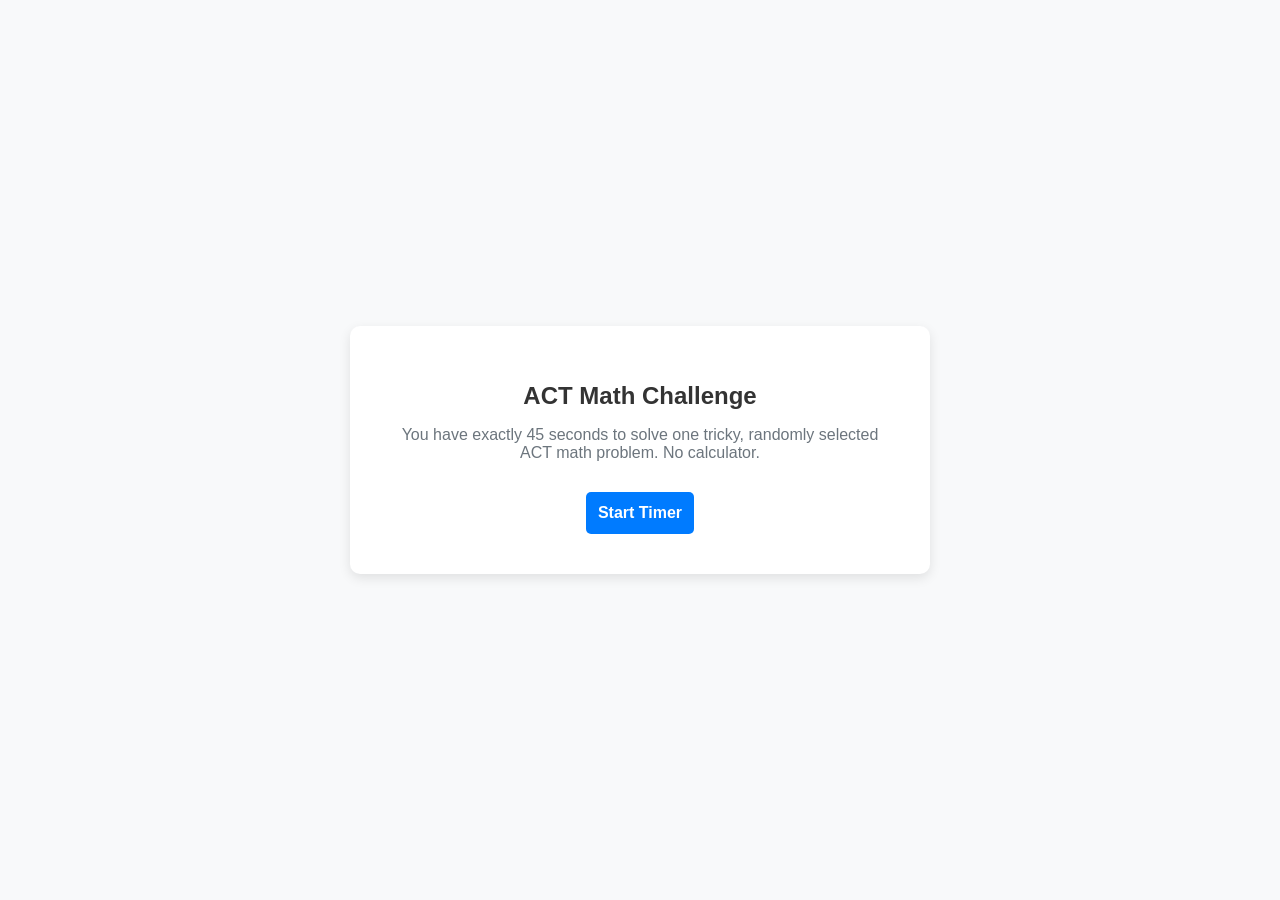
<file: act-challenge.html>
<!DOCTYPE html>
<html lang="en">
<head>
    <meta charset="UTF-8">
    <meta name="viewport" content="width=device-width, initial-scale=1.0">
    <title>ACT Math 45-Second Challenge</title>
    <style>
        body {
            font-family: -apple-system, BlinkMacSystemFont, "Segoe UI", Roboto, Helvetica, Arial, sans-serif;
            background-color: #f8f9fa;
            color: #333;
            display: flex;
            justify-content: center;
            align-items: center;
            height: 100vh;
            margin: 0;
        }
        .container {
            background-color: #fff;
            padding: 40px;
            border-radius: 10px;
            box-shadow: 0 4px 12px rgba(0,0,0,0.1);
            max-width: 500px;
            width: 90%;
            text-align: center;
        }
        h1 {
            font-size: 1.5rem;
            margin-bottom: 10px;
        }
        p {
            color: #6c757d;
            margin-bottom: 30px;
        }
        .timer {
            font-size: 3rem;
            font-weight: bold;
            color: #dc3545;
            margin-bottom: 20px;
        }
        .question {
            font-size: 1.2rem;
            font-weight: 500;
            margin-bottom: 30px;
            text-align: left;
        }
        .options {
            display: flex;
            flex-direction: column;
            gap: 10px;
        }
        .btn {
            padding: 12px;
            font-size: 1rem;
            border: 1px solid #ced4da;
            border-radius: 5px;
            background-color: #fff;
            cursor: pointer;
            transition: all 0.2s ease;
        }
        .btn:hover {
            background-color: #e9ecef;
        }
        .btn-primary {
            background-color: #007bff;
            color: #fff;
            border: none;
            font-weight: bold;
        }
        .btn-primary:hover {
            background-color: #0056b3;
        }
        .hidden {
            display: none;
        }
        .result-text {
            font-size: 1.5rem;
            font-weight: bold;
            margin-bottom: 20px;
        }
        .correct { color: #28a745; }
        .incorrect { color: #dc3545; }
    </style>
</head>
<body>

    <div class="container">
        <div id="start-screen">
            <h1>ACT Math Challenge</h1>
            <p>You have exactly 45 seconds to solve one tricky, randomly selected ACT math problem. No calculator.</p>
            <button class="btn btn-primary" onclick="startGame()">Start Timer</button>
        </div>

        <div id="game-screen" class="hidden">
            <div class="timer" id="time-display">45</div>
            <div class="question" id="question-text"></div>
            <div class="options" id="options-container"></div>
        </div>

        <div id="end-screen" class="hidden">
            <div id="result-message" class="result-text"></div>
            <p id="correct-answer-display"></p>
            <button class="btn btn-primary" onclick="resetGame()">Try Another Problem</button>
            <br><br>
            <a href="scratch.html" style="color: #6c757d; text-decoration: none; font-size: 0.9rem;">&larr; Back to Scratch Page</a>
        </div>
    </div>

    <script>
        // Question Bank
        const questionBank = [
            {
                text: "If i<sup>2</sup> = -1, what is the value of i<sup>23</sup>?",
                options: ["1", "-1", "i", "-i", "0"],
                answer: "-i"
            },
            {
                text: "A circle has a circumference of 16&pi;. What is its area?",
                options: ["8&pi;", "16&pi;", "64&pi;", "128&pi;", "256&pi;"],
                answer: "64&pi;"
            },
            {
                text: "If log<sub>2</sub>(x) = 5, what is the value of x?",
                options: ["10", "25", "32", "64", "128"],
                answer: "32"
            },
            {
                text: "What is the period of the function y = 3 sin(2x)?",
                options: ["&pi;/2", "&pi;", "2&pi;", "3&pi;", "4&pi;"],
                answer: "&pi;"
            }
        ];

        let timerInterval;
        let timeLeft = 45;
        let currentQuestion = {};

        // DOM Elements
        const startScreen = document.getElementById('start-screen');
        const gameScreen = document.getElementById('game-screen');
        const endScreen = document.getElementById('end-screen');
        const timeDisplay = document.getElementById('time-display');
        const questionText = document.getElementById('question-text');
        const optionsContainer = document.getElementById('options-container');
        const resultMessage = document.getElementById('result-message');
        const correctAnswerDisplay = document.getElementById('correct-answer-display');

        function startGame() {
            // Select a random question
            const randomIndex = Math.floor(Math.random() * questionBank.length);
            currentQuestion = questionBank[randomIndex];

            // Populate UI
            questionText.innerHTML = currentQuestion.text;
            optionsContainer.innerHTML = '';
            
            currentQuestion.options.forEach(option => {
                const btn = document.createElement('button');
                btn.className = 'btn';
                btn.innerHTML = option;
                btn.onclick = () => checkAnswer(option);
                optionsContainer.appendChild(btn);
            });

            // Reset and start timer
            timeLeft = 45;
            timeDisplay.innerText = timeLeft;
            timeDisplay.style.color = "#dc3545";
            
            startScreen.classList.add('hidden');
            endScreen.classList.add('hidden');
            gameScreen.classList.remove('hidden');

            timerInterval = setInterval(() => {
                timeLeft--;
                timeDisplay.innerText = timeLeft;
                
                if (timeLeft <= 0) {
                    endGame(false, "Time's up!");
                }
            }, 1000);
        }

        function checkAnswer(selectedOption) {
            if (selectedOption === currentQuestion.answer) {
                endGame(true, "Correct!");
            } else {
                endGame(false, "Incorrect.");
            }
        }

        function endGame(isWin, message) {
            clearInterval(timerInterval);
            
            gameScreen.classList.add('hidden');
            endScreen.classList.remove('hidden');

            resultMessage.innerText = message;
            resultMessage.className = `result-text ${isWin ? 'correct' : 'incorrect'}`;
            
            if (!isWin) {
                correctAnswerDisplay.innerHTML = `The correct answer was: <strong>${currentQuestion.answer}</strong>`;
            } else {
                correctAnswerDisplay.innerHTML = `Great job processing that quickly.`;
            }
        }

        function resetGame() {
            startScreen.classList.remove('hidden');
            endScreen.classList.add('hidden');
        }
    </script>
</body>
</html>
</file>
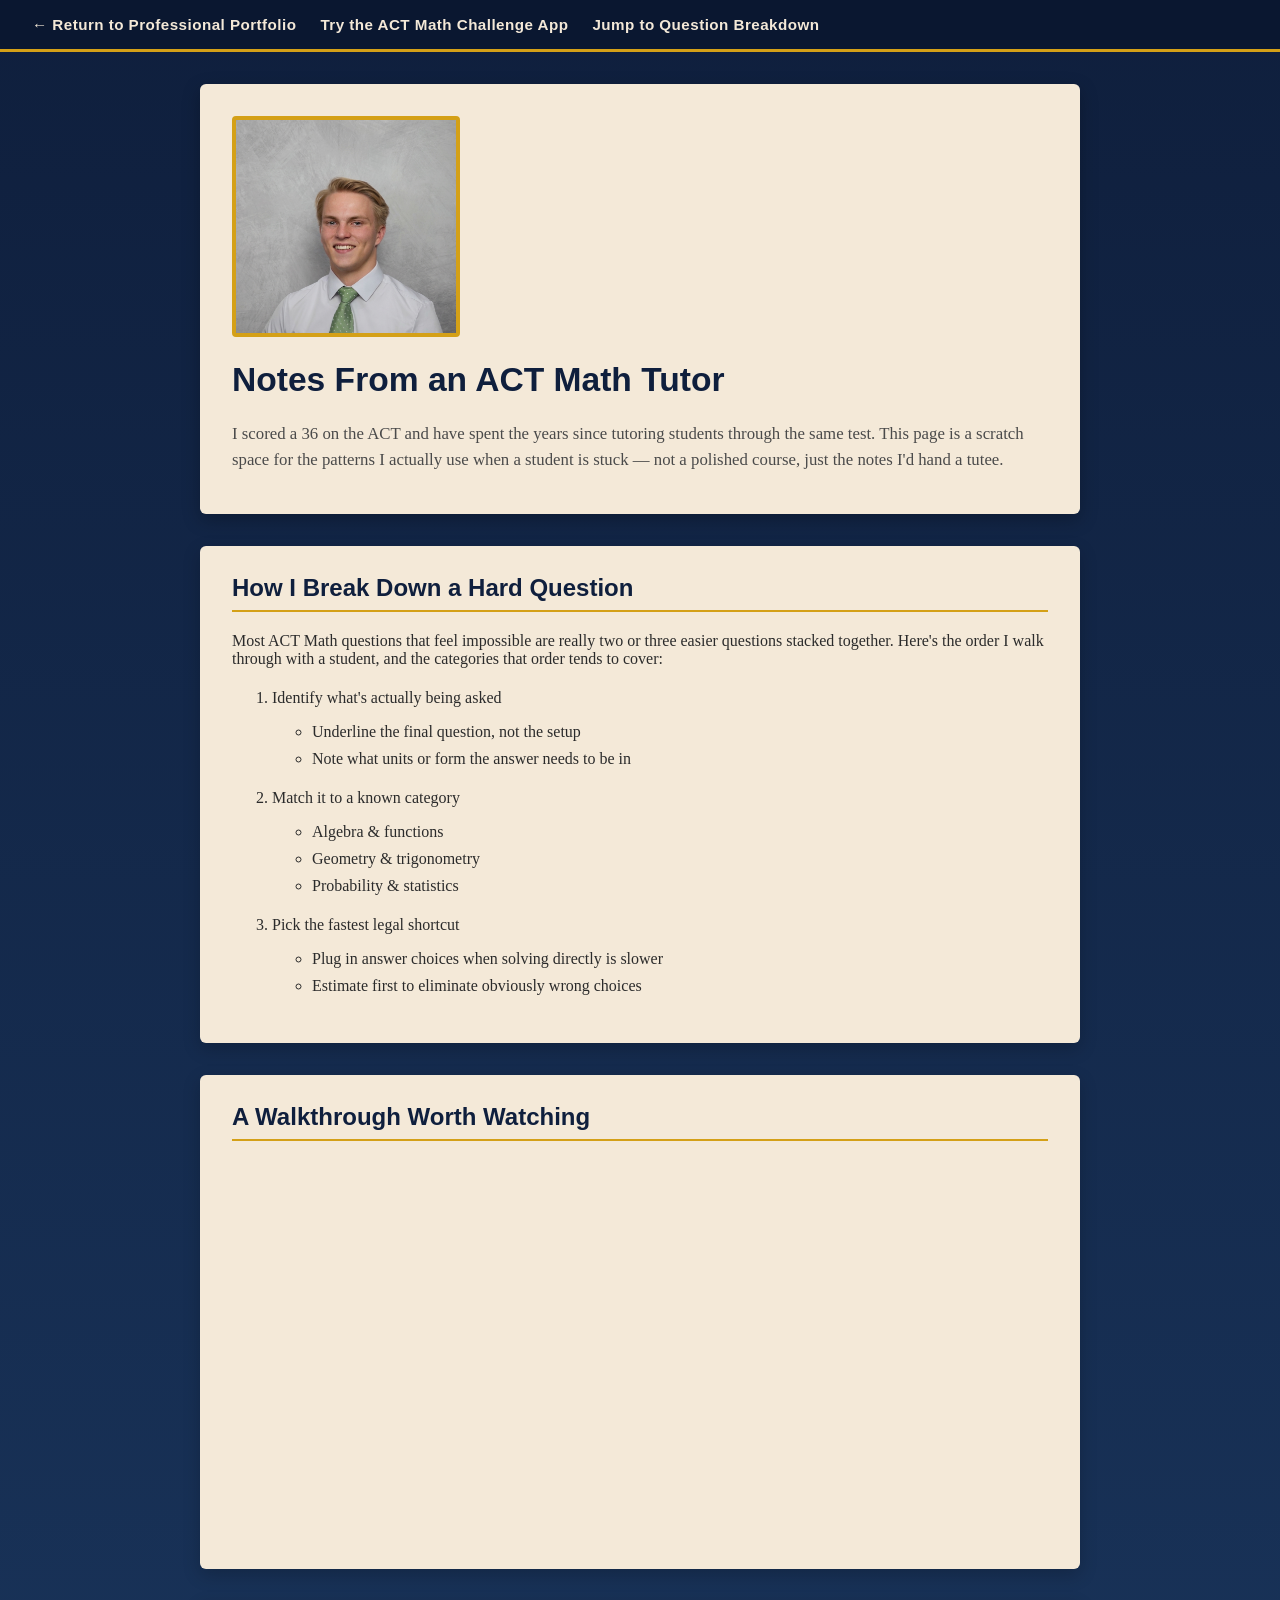
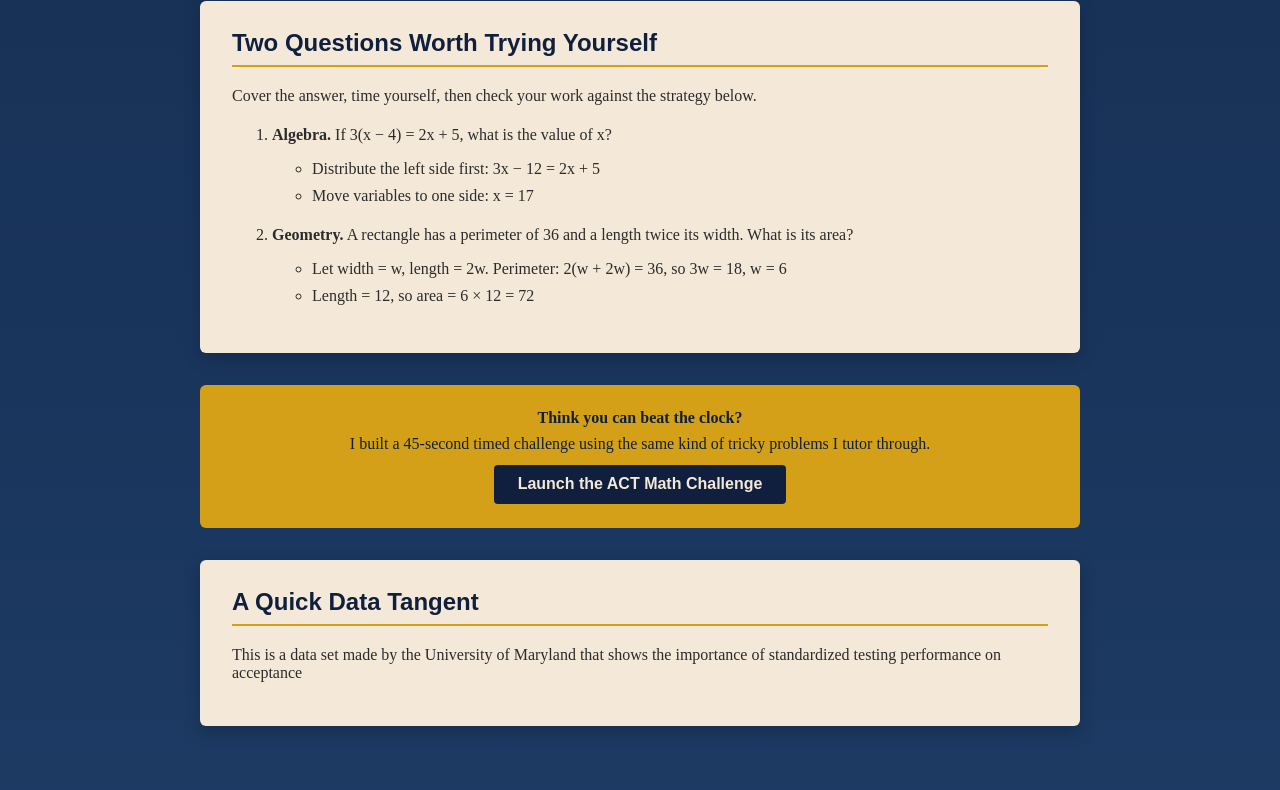
<file: scratch.html>
<!DOCTYPE html>
<html lang="en">
<head>
    <meta charset="UTF-8">
    <meta name="viewport" content="width=device-width, initial-scale=1.0">
    <title>ACT Math Coaching Notes</title>
    <link rel="stylesheet" href="css/scratch-styles.css">
</head>
<body>

    <nav class="nav-bar">
        <a href="index.html">&larr; Return to Professional Portfolio</a>
        <a href="act-challenge.html">Try the ACT Math Challenge App</a>
        <a href="#breakdown">Jump to Question Breakdown</a>
    </nav>

    <div class="page-wrap">

        <div class="hero">
            <div class="profile-block">
                <img src="assets/img/profile.jpg" alt="Profile photo" class="profile-photo">
                <div>
                    <h1>Notes From an ACT Math Tutor</h1>
                    <p>I scored a 36 on the ACT and have spent the years since tutoring students through the same test. This page is a scratch space for the patterns I actually use when a student is stuck &mdash; not a polished course, just the notes I'd hand a tutee.</p>
                </div>
            </div>
        </div>

        <div class="section-box" id="breakdown">
            <h2>How I Break Down a Hard Question</h2>
            <p>Most ACT Math questions that feel impossible are really two or three easier questions stacked together. Here's the order I walk through with a student, and the categories that order tends to cover:</p>
            <ol class="breakdown-list">
                <li>Identify what's actually being asked
                    <ul>
                        <li>Underline the final question, not the setup</li>
                        <li>Note what units or form the answer needs to be in</li>
                    </ul>
                </li>
                <li>Match it to a known category
                    <ul>
                        <li>Algebra &amp; functions</li>
                        <li>Geometry &amp; trigonometry</li>
                        <li>Probability &amp; statistics</li>
                    </ul>
                </li>
                <li>Pick the fastest legal shortcut
                    <ul>
                        <li>Plug in answer choices when solving directly is slower</li>
                        <li>Estimate first to eliminate obviously wrong choices</li>
                    </ul>
                </li>
            </ol>
        </div>

        <div class="section-box">
            <h2>A Walkthrough Worth Watching</h2>
            <div class="video-wrap">
                <iframe src="https://www.youtube.com/watch?v=eehDgfun9Ag" title="ACT Math Tips & Strategy (Psychology Trick)" frameborder="0" allow="accelerometer; autoplay; clipboard-write; encrypted-media; gyroscope; picture-in-picture" allowfullscreen></iframe>
            </div>
        </div>

        <div class="section-box">
            <h2>Two Questions Worth Trying Yourself</h2>
            <p>Cover the answer, time yourself, then check your work against the strategy below.</p>
            <ol class="breakdown-list">
                <li><strong>Algebra.</strong> If 3(x &minus; 4) = 2x + 5, what is the value of x?
                    <ul>
                        <li>Distribute the left side first: 3x &minus; 12 = 2x + 5</li>
                        <li>Move variables to one side: x = 17</li>
                    </ul>
                </li>
                <li><strong>Geometry.</strong> A rectangle has a perimeter of 36 and a length twice its width. What is its area?
                    <ul>
                        <li>Let width = w, length = 2w. Perimeter: 2(w + 2w) = 36, so 3w = 18, w = 6</li>
                        <li>Length = 12, so area = 6 &times; 12 = 72</li>
                    </ul>
                </li>
            </ol>
        </div>

        <div class="app-callout">
            <strong>Think you can beat the clock?</strong>
            <p style="margin: 0.5rem 0 0;">I built a 45-second timed challenge using the same kind of tricky problems I tutor through.</p>
            <a href="act-challenge.html">Launch the ACT Math Challenge</a>
        </div>

<div class="tableau-box">
    <h2>A Quick Data Tangent</h2>
        <p>This is a data set made by the University of Maryland that shows the importance of standardized testing performance on acceptance</p>
        <div class='tableauPlaceholder' id='viz1781749626014' style='position: relative'><noscript><a href='#'><img alt='SAT-ACT Scores ' src='https:&#47;&#47;public.tableau.com&#47;static&#47;images&#47;SA&#47;SAT-ACT_Scores&#47;SAT-ACTScores&#47;1_rss.png' style='border: none' /></a></noscript><object class='tableauViz'  style='display:none;'><param name='host_url' value='https%3A%2F%2Fpublic.tableau.com%2F' /> <param name='embed_code_version' value='3' /> <param name='path' value='views&#47;SAT-ACT_Scores&#47;SAT-ACTScores?:language=en-US&amp;:embed=true&amp;:sid=&amp;:redirect=auth' /> <param name='toolbar' value='yes' /><param name='static_image' value='https:&#47;&#47;public.tableau.com&#47;static&#47;images&#47;SA&#47;SAT-ACT_Scores&#47;SAT-ACTScores&#47;1.png' /> <param name='animate_transition' value='yes' /><param name='display_static_image' value='yes' /><param name='display_spinner' value='yes' /><param name='display_overlay' value='yes' /><param name='display_count' value='yes' /><param name='language' value='en-US' /></object></div>
        <script type='text/javascript'>
            var divElement = document.getElementById('viz1781749626014');
            var vizElement = divElement.getElementsByTagName('object')[0];
            vizElement.style.minWidth='667px';vizElement.style.maxWidth='1280px';vizElement.style.width='100%';vizElement.style.height='727px';
            var scriptElement = document.createElement('script');
            scriptElement.src = 'https://public.tableau.com/javascripts/api/viz_v1.js';
            vizElement.parentNode.insertBefore(scriptElement, vizElement);
        </script>
    </div>
        

 </div>

</body>
</html>
</file>
<file: css/scratch-styles.css>
/* Scratch page styles — written from scratch, no Bootstrap. */

body {
    margin: 0;
    font-family: 'Georgia', 'Times New Roman', serif;
    color: #2b2b2b;
    background-color: #0f1f3d;
    background-image: linear-gradient(180deg, #0f1f3d 0%, #1c3a63 100%);
}

.nav-bar {
    display: flex;
    flex-wrap: wrap;
    gap: 1.5rem;
    padding: 1rem 2rem;
    background-color: #0a1730;
    border-bottom: 3px solid #d4a017;
}

.nav-bar a {
    color: #f4e9d8;
    text-decoration: none;
    font-family: 'Trebuchet MS', Verdana, sans-serif;
    font-size: 0.95rem;
    font-weight: bold;
    letter-spacing: 0.03em;
}

.nav-bar a:hover {
    color: #d4a017;
}

.page-wrap {
    max-width: 880px;
    margin: 0 auto;
    padding: 2rem 1.5rem 4rem;
}

.hero {
    background-color: #f4e9d8;
    border-radius: 6px;
    padding: 2rem 2rem 1.5rem;
    margin-bottom: 2rem;
    box-shadow: 0 6px 18px rgba(0, 0, 0, 0.25);
}

.hero h1 {
    font-family: 'Trebuchet MS', Verdana, sans-serif;
    color: #0f1f3d;
    margin-top: 0;
    font-size: 2.1rem;
}

.hero p {
    color: #4a4a4a;
    line-height: 1.55;
    font-size: 1.05rem;
}

.profile-block {
    display: flex;
    gap: 1.5rem;
    align-items: center;
    flex-wrap: wrap;
}

.profile-block img {
    max-width: 220px;
    border: 4px solid #d4a017;
    border-radius: 4px;
}

.section-box {
    background-color: #f4e9d8;
    border-radius: 6px;
    padding: 1.75rem 2rem;
    margin-bottom: 2rem;
    box-shadow: 0 6px 18px rgba(0, 0, 0, 0.2);
}

.section-box h2 {
    font-family: 'Trebuchet MS', Verdana, sans-serif;
    color: #0f1f3d;
    border-bottom: 2px solid #d4a017;
    padding-bottom: 0.5rem;
    margin-top: 0;
}

.breakdown-list {
    line-height: 1.7;
}

.breakdown-list > li {
    margin-bottom: 0.75rem;
}

.breakdown-list ul {
    margin-top: 0.4rem;
}

.video-wrap {
    position: relative;
    overflow: hidden;
    border-radius: 4px;
}

.video-wrap iframe {
    width: 100%;
    height: 380px;
    border: 0;
    display: block;
}

.app-callout {
    background-color: #d4a017;
    color: #0f1f3d;
    border-radius: 6px;
    padding: 1.5rem 2rem;
    margin-bottom: 2rem;
    text-align: center;
}

.app-callout a {
    display: inline-block;
    margin-top: 0.75rem;
    background-color: #0f1f3d;
    color: #f4e9d8;
    text-decoration: none;
    font-family: 'Trebuchet MS', Verdana, sans-serif;
    font-weight: bold;
    padding: 0.65rem 1.5rem;
    border-radius: 4px;
}

.app-callout a:hover {
    background-color: #1c3a63;
}

.tableau-box {
    background-color: #f4e9d8;
    border-radius: 6px;
    padding: 1.75rem 2rem;
    box-shadow: 0 6px 18px rgba(0, 0, 0, 0.2);
}

.tableau-box h2 {
    font-family: 'Trebuchet MS', Verdana, sans-serif;
    color: #0f1f3d;
    border-bottom: 2px solid #d4a017;
    padding-bottom: 0.5rem;
    margin-top: 0;
}

@media (max-width: 600px) {
    .profile-block {
        flex-direction: column;
        text-align: center;
    }
}
</file>
